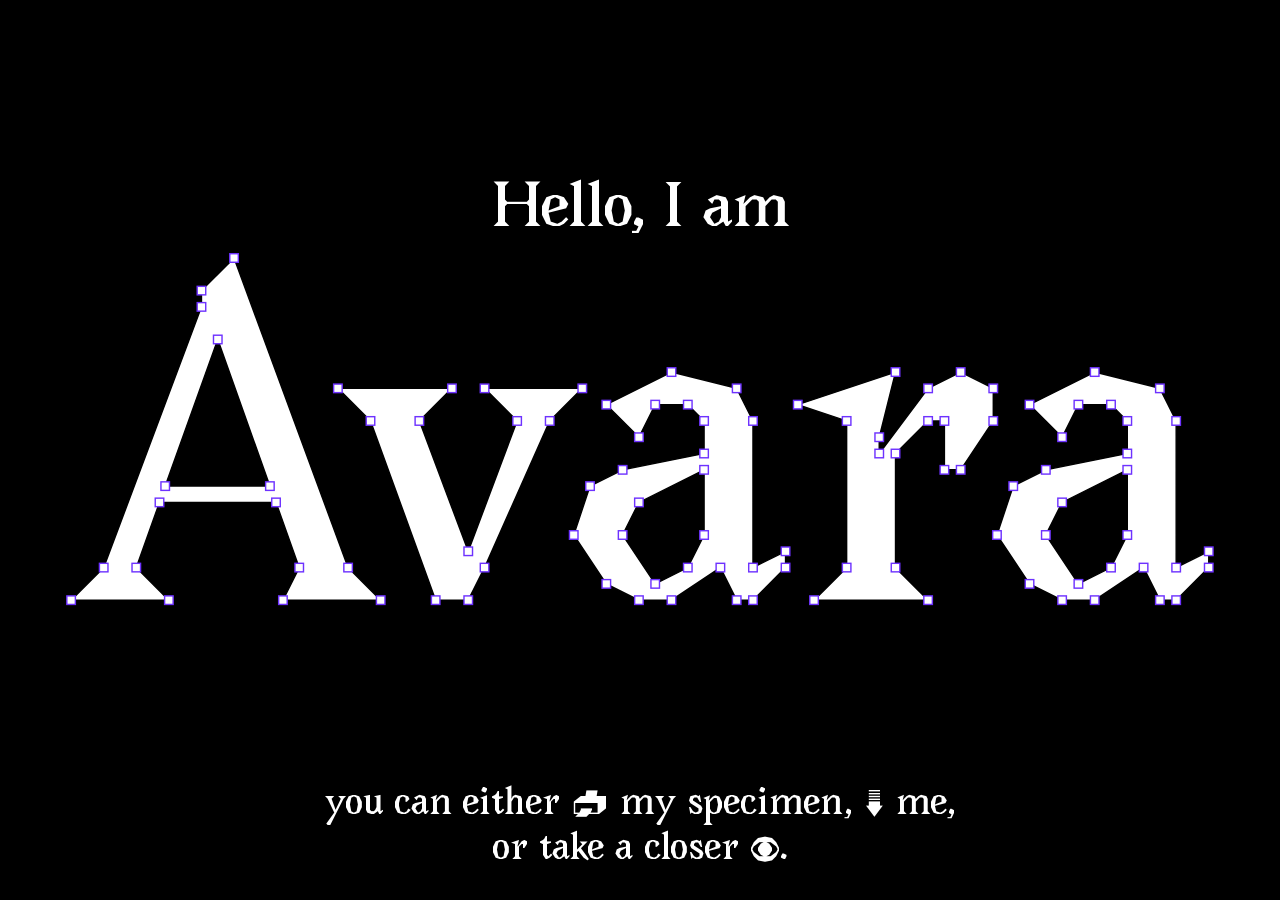
<file: fonts/Avara-master/webspecimen/index.html>
<!DOCTYPE html>
<html>
<!--
Développé par   Raphaël Bastide
                Lucas Le Bihan
avec l'aide de  Hugo Piquemal
-->
  <head>
    <meta charset=utf-8 />
    <title>Avara</title>
    <meta name="description" content="Open source curveless font" />
    <link rel="icon" type="image/png" href="img/favicon.png">
    <meta property="og:type" content="website" />
    <meta property="og:image" itemprop="image primaryImageOfPage" content="img/icon.png" />
    <link rel="stylesheet" type="text/css" href="css/reset.css" />
    <link rel="stylesheet" type="text/css" href="css/main.css" />
  </head>
  <body>
    <div id="head" class="screen">Hello, I am</div>
    <div id="specimenright" class="print">
      abcdefghijklm<br>nopqrstuvwxyz<br>ABCDEFGHIJKLMNOPQRSTUVWXYZ<br>1234567890<br>
    </div>
       <div id="specimenleft" class="print">
      ÉéÈèÏïÀàÇçÂâùÙÔôÑñ@?!§(•){÷}[/] …*$€£Ƀ&&cent;®©¶&frac12;&frac14;&frac34;&times;-_—–&#xFB00;&#xFB01;&#xFB02;&#xFB03;&#xFB04;fbfhfkqjœæ&dagger;&Dagger;<br>&#128424;&#128065;&#8595; <br>
    </div>
      <div id="credits" class="print">
        Avara Open Source Typeface
    </div>
    <div id="web" class="print">
        &#128065;, &#128424; & &#8595; on raphaelbastide.com/avara
    </div>
    <div id="comandes" class="screen">
    you can either
    <a class="print-button" onClick="window.print()">&#128424;</a> my <span class="editable" contenteditable spellcheck="false">specimen</span>, <a class="print-button" href="https://github.com/raphaelbastide/Avara/archive/master.zip">&#8595;</a> me, or take a closer <a class="print-button" href="https://github.com/raphaelbastide/Avara">&#128065;</a>.
    </div>
    <div id="svg-container">
<svg
    xmlns="http://www.w3.org/2000/svg"
    version="1.1"
    viewBox="-50 -40 900 350"
    id="avara">

    <defs>
        <rect id="point-handle"
            x="-3" y="-3" width="6" height="6"
            stroke-width="1"
            fill="#ffffff"
            fill-opacity="1"
            stroke="rgb(110, 50, 255)"/>
    </defs>

    <style>
        path {
          fill: white;
          stroke: black;
          stroke-width: 1 px;
          fill-rule: nonzero;
        }
    </style>

    <path d="M 68.739,240.591 0,240.591 22.914,217.676 91.654,34.37 91.654,22.914 114.567,0 194.764,217.676 217.676,240.591
      148.937,240.591 160.393,217.676 144.068,171.852 62.153,171.852 45.827,217.676 z M 103.11,57.284 66.162,160.395 139.771,160.395 z"/>
    <path d="M 279.241,240.591 256.327,240.591 210.502,114.568 187.587,91.654 267.783,91.654 244.871,114.568 279.241,206.22
      313.61,114.568 290.698,91.654 359.437,91.654 336.524,114.568 290.698,217.676 z"/>
    <path d="M 422.148,80.198 467.976,91.654 479.434,114.568 479.434,217.676 502.345,206.22 502.345,217.676 479.434,240.591
      467.976,240.591 456.519,217.676 422.148,240.591 399.235,240.591 376.322,229.134 353.408,194.764 364.865,160.395 387.78,148.938
      445.062,137.479 445.062,114.568 433.606,103.11 410.692,103.11 399.235,126.022 376.322,103.11 z M 445.062,148.938 399.235,171.852 387.78,194.764 410.692,229.134 433.606,217.676 445.062,194.764 z"/>
    <path d="M 579.665,80.198 568.207,126.022 568.207,137.479 602.577,91.654 625.491,80.198 648.403,91.654 648.403,114.568
      625.491,148.938 614.035,148.938 614.035,114.568 602.577,114.568 579.665,137.479 579.665,217.676 602.577,240.591
      522.381,240.591 545.293,217.676 545.293,114.568 510.924,103.11 z"/>
    <path d="M 719.71,80.198 765.537,91.654 776.994,114.568 776.994,217.676 799.906,206.22 799.906,217.676 776.994,240.591
      765.537,240.591 754.08,217.676 719.71,240.591 696.796,240.591 673.884,229.134 650.97,194.764 662.427,160.395 685.341,148.938
      742.623,137.479 742.623,114.568 731.168,103.11 708.254,103.11 696.796,126.022 673.884,103.11 z M 742.623,148.938 696.796,171.852 685.341,194.764 708.254,229.134 731.168,217.676 742.623,194.764 z"/>

      </svg>
    </div>
    <!-- Chrome support -->
    <script src="js/pathseg.js"></script>
    <script src="js/snap.svg-min.js"></script>
    <script src="js/main.js"></script>
  </body>
</html>
</file>
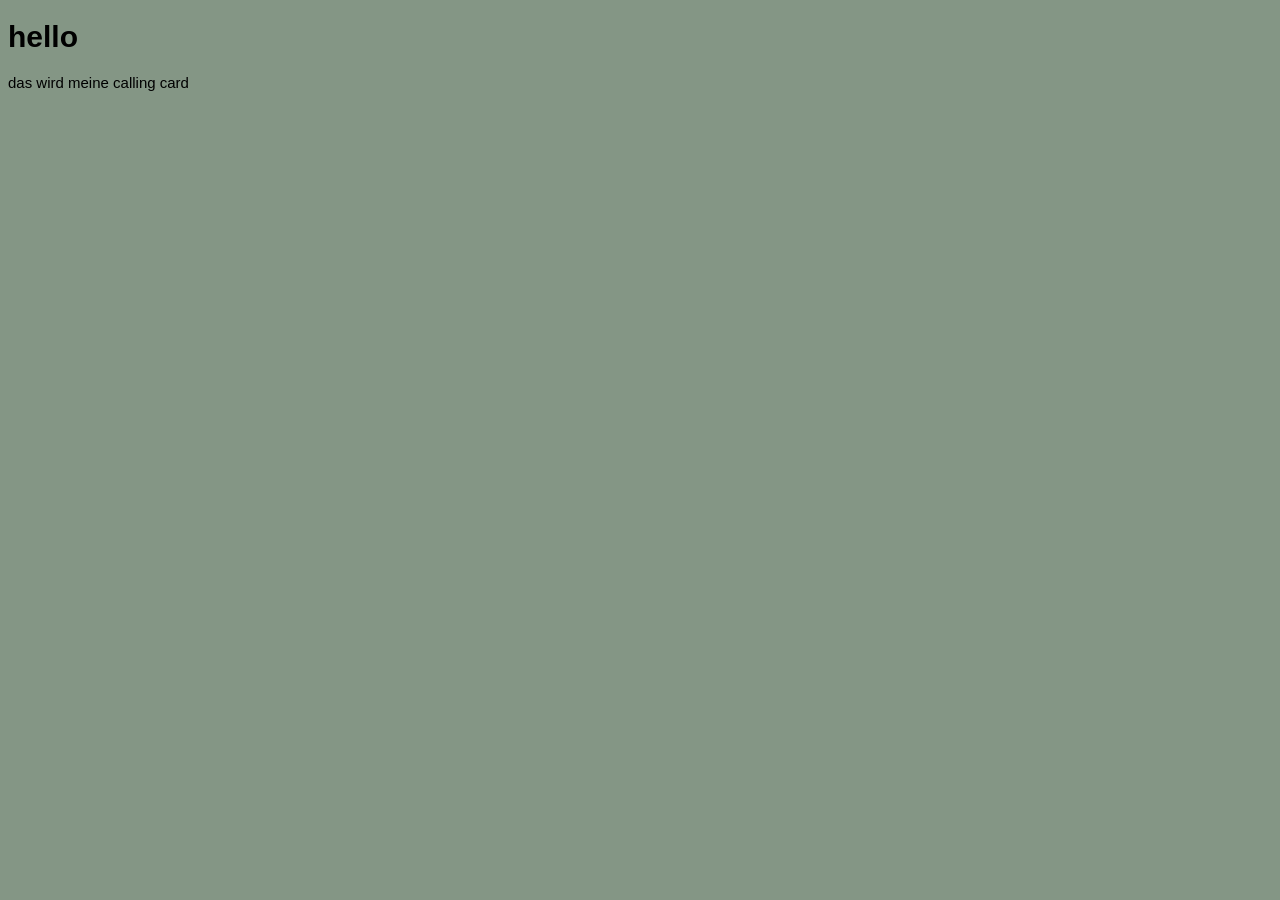
<file: index_v0,5.html>
<!DOCTYPE html>
<html lang="de">

  <head>
    <meta charset="UTF-8" />
    <meta name="viewport" content="width=device-width, initial-scale=1.0" />
    <meta name="author" content="MILENA WEBER" />
    <meta name="description" content="Meine Persönliche Website, mit meinen Projekten."/>
    <link rel="stylesheet" href="style.css" />
    <title>TITEL FÜR BROWSERLEISTE EINGEBEN</title>
  </head>
  
  <body>
    <!-- all your content will go here -->
     <h1>hello</h1>
     <p>das wird meine calling card</p>
  </body>
  
</html>
</file>
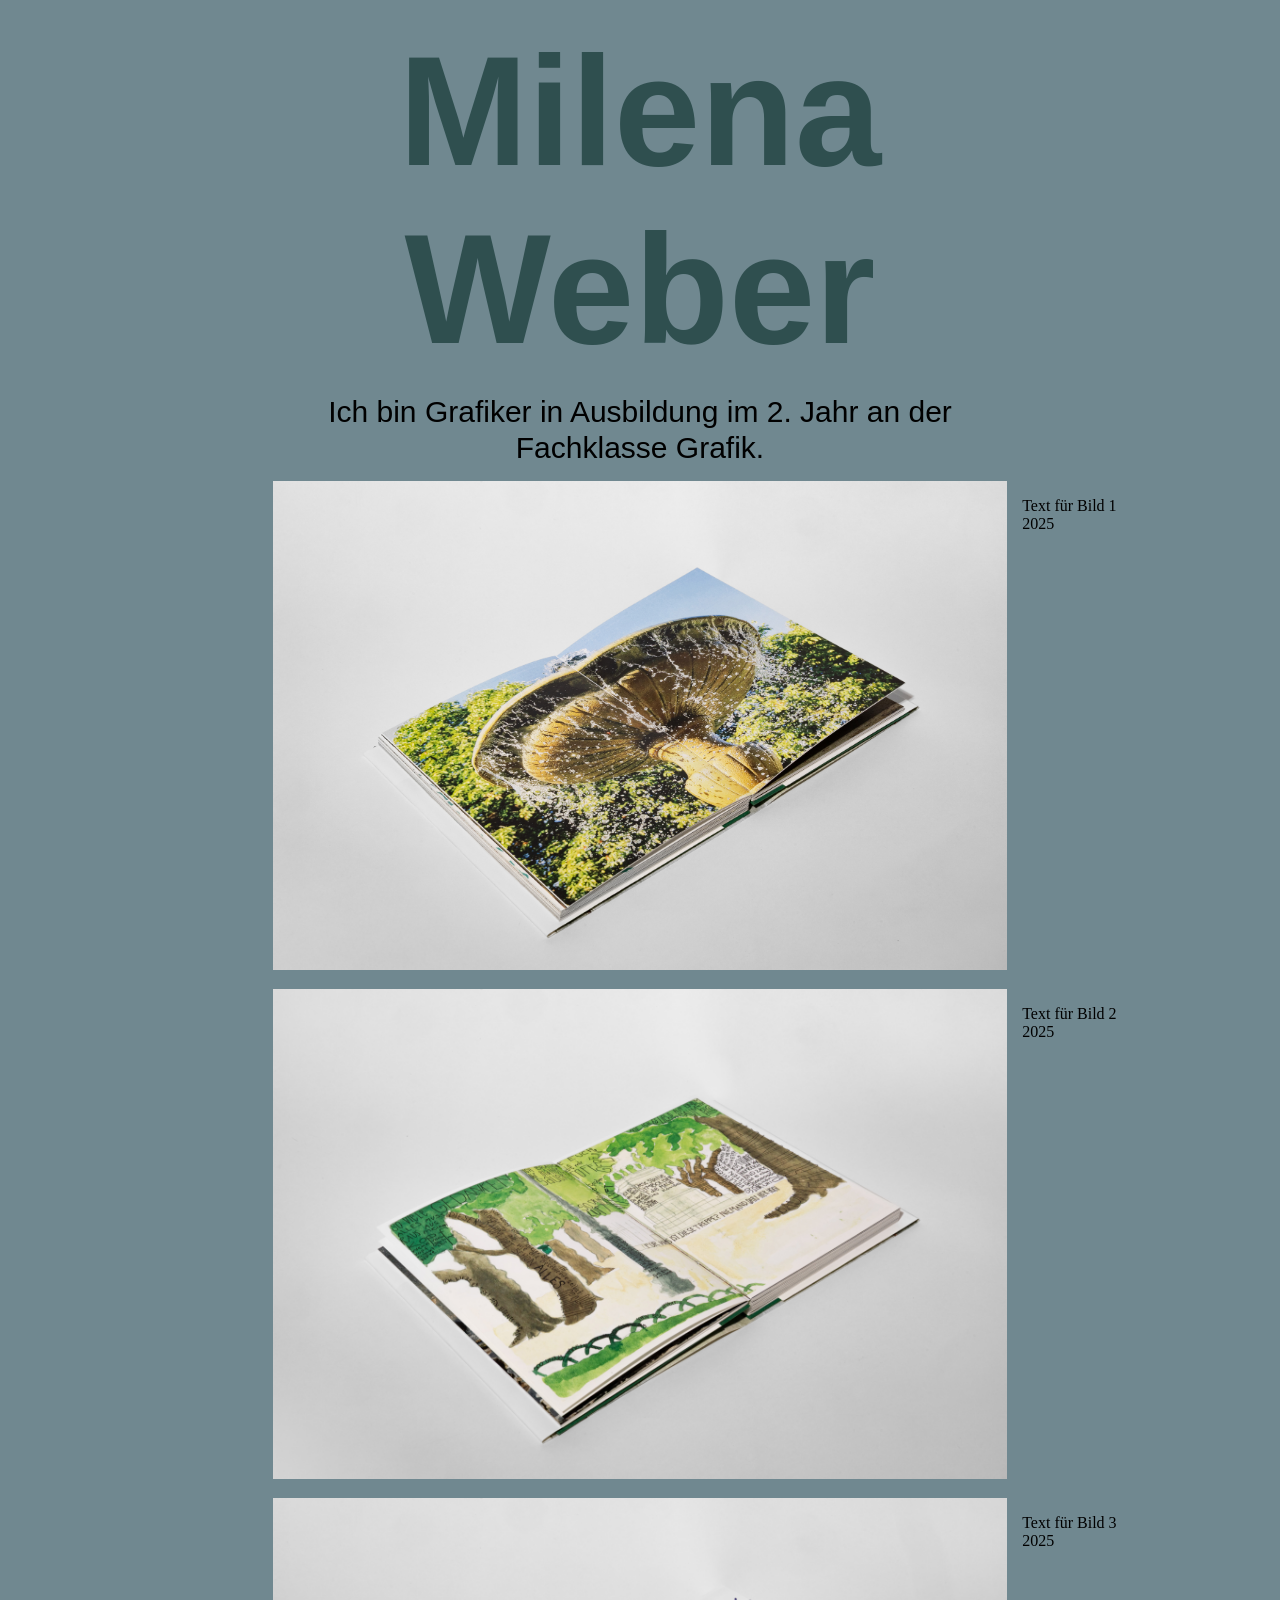
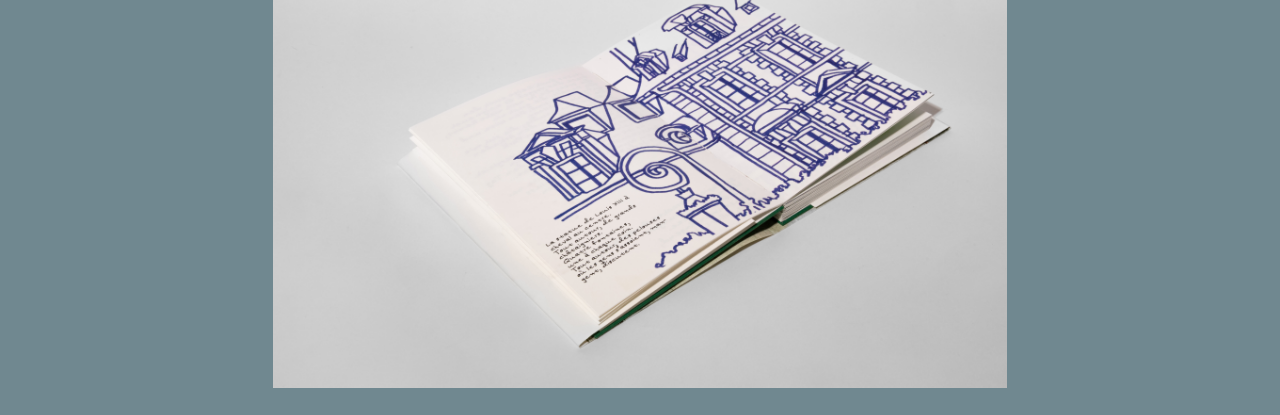
<file: index_v1.html>
<!DOCTYPE html>
<html lang="de">

  <head>
    <meta charset="UTF-8" />
    <meta name="viewport" content="width=device-width, initial-scale=1.0" />
    <meta name="author" content="MILENA WEBER" />
    <meta name="description" content="Meine Persönliche Website, mit meinen Projekten."/>
    <link rel="stylesheet" href="style_v1.css" />
    <title>TITEL FÜR BROWSERLEISTE EINGEBEN</title>
  </head>
  
  <body>
    <!-- all your content will go here -->
     <div class="grid-container">
      <div class="name">
        <h1>Milena Weber</h1>
      </div>
      <div class="bio">
        <p>
          Ich bin Grafiker in Ausbildung im 2. Jahr an der Fachklasse Grafik.
        </p>
      </div>
      <div class="image-1">
        <img src="data/W3Objektaufnahmen-Projekte-42.jpg"/>
      </div>
      <div class="image-2">
        <img src="data/W3Objektaufnahmen Projekte-41.jpg">
      </div>
      <div class="image-3">
        <img src="data/W3Objektaufnahmen Projekte-40.jpg">
      </div>
      <div class="text-1">
        <p>Text für Bild 1<br />
          2025
        </p>
      </div>
      <div class="text-2">
        <p>Text für Bild 2<br />
          2025
        </p>
      </div>
      <div class="text-3">
        <p>Text für Bild 3<br />
          2025
        </p>
      </div>
     </div>
</body> 
</html>
</file>
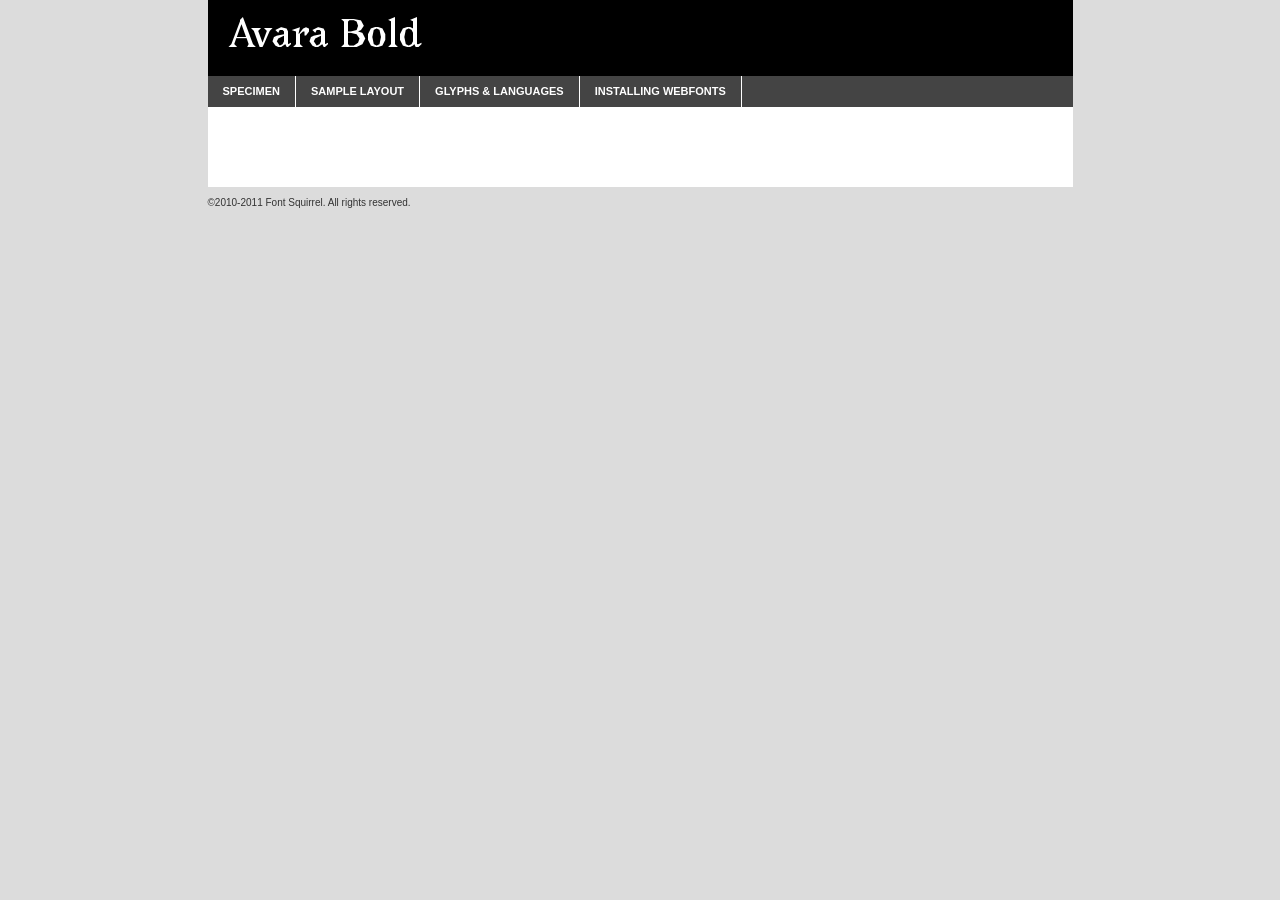
<file: fonts/Avara-master/webspecimen/css/font/avara-demo.html>
<!DOCTYPE html PUBLIC "-//W3C//DTD XHTML 1.0 Transitional//EN"
	"http://www.w3.org/TR/xhtml1/DTD/xhtml1-transitional.dtd">

<html xmlns="http://www.w3.org/1999/xhtml" xml:lang="en" lang="en">
<head>
	<meta http-equiv="Content-Type" content="text/html; charset=utf-8" />
	<script src="http://ajax.googleapis.com/ajax/libs/jquery/1.7.2/jquery.min.js" type="text/javascript" charset="utf-8"></script>
	<script src="specimen_files/easytabs.js" type="text/javascript" charset="utf-8"></script>
	<link rel="stylesheet" href="specimen_files/specimen_stylesheet.css" type="text/css" charset="utf-8" />
	<link rel="stylesheet" href="stylesheet.css" type="text/css" charset="utf-8" />

	<style type="text/css">
					body{
				font-family: 'avarabold';
							}
		</style>

	<title>Avara Bold Specimen</title>
	
	
	<script type="text/javascript" charset="utf-8">
		$(document).ready(function() {
			$('#container').easyTabs({defaultContent:1});
		});
	</script>
</head>

<body>
<div id="container">
	<div id="header">
		Avara Bold	</div>
	<ul class="tabs">
		<li><a href="#specimen">Specimen</a></li>
		<li><a href="#layout">Sample Layout</a></li>
				<li><a href="#glyphs">Glyphs &amp; Languages</a></li>
		<li><a href="#installing">Installing Webfonts</a></li>
		
	</ul>
	
	<div id="main_content">

		
			<div id="specimen">
		
				<div class="section">
					<div class="grid12 firstcol">
						<div class="huge">AaBb</div>
					</div>
				</div>
		
				<div class="section">
					<div class="glyph_range">A&#x200B;B&#x200b;C&#x200b;D&#x200b;E&#x200b;F&#x200b;G&#x200b;H&#x200b;I&#x200b;J&#x200b;K&#x200b;L&#x200b;M&#x200b;N&#x200b;O&#x200b;P&#x200b;Q&#x200b;R&#x200b;S&#x200b;T&#x200b;U&#x200b;V&#x200b;W&#x200b;X&#x200b;Y&#x200b;Z&#x200b;a&#x200b;b&#x200b;c&#x200b;d&#x200b;e&#x200b;f&#x200b;g&#x200b;h&#x200b;i&#x200b;j&#x200b;k&#x200b;l&#x200b;m&#x200b;n&#x200b;o&#x200b;p&#x200b;q&#x200b;r&#x200b;s&#x200b;t&#x200b;u&#x200b;v&#x200b;w&#x200b;x&#x200b;y&#x200b;z&#x200b;1&#x200b;2&#x200b;3&#x200b;4&#x200b;5&#x200b;6&#x200b;7&#x200b;8&#x200b;9&#x200b;0&#x200b;&amp;&#x200b;.&#x200b;,&#x200b;?&#x200b;!&#x200b;&#64;&#x200b;(&#x200b;)&#x200b;#&#x200b;$&#x200b;%&#x200b;*&#x200b;+&#x200b;-&#x200b;=&#x200b;:&#x200b;;</div>
				</div>
				<div class="section">
					<div class="grid12 firstcol">
						<table class="sample_table">
							<tr><td>10</td><td class="size10">abcdefghijklmnopqrstuvwxyzABCDEFGHIJKLMNOPQRSTUVWXYZ0123456789abcdefghijklmnopqrstuvwxyzABCDEFGHIJKLMNOPQRSTUVWXYZ0123456789abcdefghijklmnopqrstuvwxyzABCDEFGHIJKLMNOPQRSTUVWXYZ</td></tr>
							<tr><td>11</td><td class="size11">abcdefghijklmnopqrstuvwxyzABCDEFGHIJKLMNOPQRSTUVWXYZ0123456789abcdefghijklmnopqrstuvwxyzABCDEFGHIJKLMNOPQRSTUVWXYZ0123456789abcdefghijklmnopqrstuvwxyzABCDEFGHIJKLMNOPQRSTUVWXYZ</td></tr>
							<tr><td>12</td><td class="size12">abcdefghijklmnopqrstuvwxyzABCDEFGHIJKLMNOPQRSTUVWXYZ0123456789abcdefghijklmnopqrstuvwxyzABCDEFGHIJKLMNOPQRSTUVWXYZ0123456789abcdefghijklmnopqrstuvwxyzABCDEFGHIJKLMNOPQRSTUVWXYZ</td></tr>
							<tr><td>13</td><td class="size13">abcdefghijklmnopqrstuvwxyzABCDEFGHIJKLMNOPQRSTUVWXYZ0123456789abcdefghijklmnopqrstuvwxyzABCDEFGHIJKLMNOPQRSTUVWXYZ0123456789abcdefghijklmnopqrstuvwxyzABCDEFGHIJKLMNOPQRSTUVWXYZ</td></tr>
							<tr><td>14</td><td class="size14">abcdefghijklmnopqrstuvwxyzABCDEFGHIJKLMNOPQRSTUVWXYZ0123456789abcdefghijklmnopqrstuvwxyzABCDEFGHIJKLMNOPQRSTUVWXYZ0123456789abcdefghijklmnopqrstuvwxyzABCDEFGHIJKLMNOPQRSTUVWXYZ</td></tr>
							<tr><td>16</td><td class="size16">abcdefghijklmnopqrstuvwxyzABCDEFGHIJKLMNOPQRSTUVWXYZ0123456789abcdefghijklmnopqrstuvwxyzABCDEFGHIJKLMNOPQRSTUVWXYZ</td></tr>
							<tr><td>18</td><td class="size18">abcdefghijklmnopqrstuvwxyzABCDEFGHIJKLMNOPQRSTUVWXYZ0123456789abcdefghijklmnopqrstuvwxyzABCDEFGHIJKLMNOPQRSTUVWXYZ</td></tr>
							<tr><td>20</td><td class="size20">abcdefghijklmnopqrstuvwxyzABCDEFGHIJKLMNOPQRSTUVWXYZ0123456789abcdefghijklmnopqrstuvwxyzABCDEFGHIJKLMNOPQRSTUVWXYZ</td></tr>
							<tr><td>24</td><td class="size24">abcdefghijklmnopqrstuvwxyzABCDEFGHIJKLMNOPQRSTUVWXYZ0123456789abcdefghijklmnopqrstuvwxyzABCDEFGHIJKLMNOPQRSTUVWXYZ</td></tr>
							<tr><td>30</td><td class="size30">abcdefghijklmnopqrstuvwxyzABCDEFGHIJKLMNOPQRSTUVWXYZ0123456789abcdefghijklmnopqrstuvwxyzABCDEFGHIJKLMNOPQRSTUVWXYZ</td></tr>
							<tr><td>36</td><td class="size36">abcdefghijklmnopqrstuvwxyzABCDEFGHIJKLMNOPQRSTUVWXYZ0123456789abcdefghijklmnopqrstuvwxyzABCDEFGHIJKLMNOPQRSTUVWXYZ</td></tr>
							<tr><td>48</td><td class="size48">abcdefghijklmnopqrstuvwxyzABCDEFGHIJKLMNOPQRSTUVWXYZ0123456789abcdefghijklmnopqrstuvwxyzABCDEFGHIJKLMNOPQRSTUVWXYZ</td></tr>
							<tr><td>60</td><td class="size60">abcdefghijklmnopqrstuvwxyzABCDEFGHIJKLMNOPQRSTUVWXYZ0123456789abcdefghijklmnopqrstuvwxyzABCDEFGHIJKLMNOPQRSTUVWXYZ</td></tr>
							<tr><td>72</td><td class="size72">abcdefghijklmnopqrstuvwxyzABCDEFGHIJKLMNOPQRSTUVWXYZ0123456789abcdefghijklmnopqrstuvwxyzABCDEFGHIJKLMNOPQRSTUVWXYZ</td></tr>
							<tr><td>90</td><td class="size90">abcdefghijklmnopqrstuvwxyzABCDEFGHIJKLMNOPQRSTUVWXYZ0123456789abcdefghijklmnopqrstuvwxyzABCDEFGHIJKLMNOPQRSTUVWXYZ</td></tr>
						</table>
				
					</div>
			
				</div>
		
		
		
								<div class="section" id="bodycomparison">


										<div id="xheight">
				<div class="fontbody">&#x25FC;&#x25FC;&#x25FC;&#x25FC;&#x25FC;&#x25FC;&#x25FC;&#x25FC;&#x25FC;&#x25FC;&#x25FC;&#x25FC;&#x25FC;&#x25FC;&#x25FC;&#x25FC;&#x25FC;&#x25FC;&#x25FC;&#x25FC;&#x25FC;&#x25FC;&#x25FC;&#x25FC;&#x25FC;&#x25FC;&#x25FC;&#x25FC;&#x25FC;&#x25FC;&#x25FC;&#x25FC;&#x25FC;&#x25FC;&#x25FC;&#x25FC;&#x25FC;&#x25FC;&#x25FC;&#x25FC;&#x25FC;&#x25FC;&#x25FC;&#x25FC;&#x25FC;&#x25FC;&#x25FC;&#x25FC;&#x25FC;&#x25FC;&#x25FC;&#x25FC;&#x25FC;&#x25FC;&#x25FC;&#x25FC;&#x25FC;&#x25FC;&#x25FC;&#x25FC;&#x25FC;&#x25FC;&#x25FC;&#x25FC;&#x25FC;&#x25FC;&#x25FC;&#x25FC;&#x25FC;&#x25FC;&#x25FC;&#x25FC;&#x25FC;&#x25FC;&#x25FC;&#x25FC;&#x25FC;&#x25FC;&#x25FC;&#x25FC;&#x25FC;&#x25FC;&#x25FC;&#x25FC;&#x25FC;&#x25FC;&#x25FC;&#x25FC;&#x25FC;&#x25FC;&#x25FC;&#x25FC;&#x25FC;&#x25FC;&#x25FC;&#x25FC;&#x25FC;&#x25FC;&#x25FC;body</div><div class="arialbody">body</div><div class="verdanabody">body</div><div class="georgiabody">body</div></div>
										<div class="fontbody" style="z-index:1">
											body<span>Avara Bold</span>
										</div>
										<div class="arialbody" style="z-index:1">
											body<span>Arial</span>
										</div>
										<div class="verdanabody" style="z-index:1">
											body<span>Verdana</span>
										</div>
										<div class="georgiabody" style="z-index:1">
											body<span>Georgia</span>
										</div>



								</div>
		
		
				<div class="section psample psample_row1" id="">
					
					<div class="grid2 firstcol">
						<p class="size10"><span>10.</span>Aenean lacinia bibendum nulla sed consectetur. Fusce dapibus, tellus ac cursus commodo, tortor mauris condimentum nibh, ut fermentum massa justo sit amet risus. Nullam id dolor id nibh ultricies vehicula ut id elit. Cum sociis natoque penatibus et magnis dis parturient montes, nascetur ridiculus mus. Nulla vitae elit libero, a pharetra augue.</p>
			
					</div>
					<div class="grid3">
						<p class="size11"><span>11.</span>Aenean lacinia bibendum nulla sed consectetur. Fusce dapibus, tellus ac cursus commodo, tortor mauris condimentum nibh, ut fermentum massa justo sit amet risus. Nullam id dolor id nibh ultricies vehicula ut id elit. Cum sociis natoque penatibus et magnis dis parturient montes, nascetur ridiculus mus. Nulla vitae elit libero, a pharetra augue.</p>
			
					</div>
					<div class="grid3">
						<p class="size12"><span>12.</span>Aenean lacinia bibendum nulla sed consectetur. Fusce dapibus, tellus ac cursus commodo, tortor mauris condimentum nibh, ut fermentum massa justo sit amet risus. Nullam id dolor id nibh ultricies vehicula ut id elit. Cum sociis natoque penatibus et magnis dis parturient montes, nascetur ridiculus mus. Nulla vitae elit libero, a pharetra augue.</p>
			
					</div>
					<div class="grid4">
						<p class="size13"><span>13.</span>Aenean lacinia bibendum nulla sed consectetur. Fusce dapibus, tellus ac cursus commodo, tortor mauris condimentum nibh, ut fermentum massa justo sit amet risus. Nullam id dolor id nibh ultricies vehicula ut id elit. Cum sociis natoque penatibus et magnis dis parturient montes, nascetur ridiculus mus. Nulla vitae elit libero, a pharetra augue.</p>
			
					</div>
					<div class="white_blend"></div>
					
				</div>
				<div class="section psample psample_row2" id="">
					<div class="grid3 firstcol">
						<p class="size14"><span>14.</span>Aenean lacinia bibendum nulla sed consectetur. Fusce dapibus, tellus ac cursus commodo, tortor mauris condimentum nibh, ut fermentum massa justo sit amet risus. Nullam id dolor id nibh ultricies vehicula ut id elit. Cum sociis natoque penatibus et magnis dis parturient montes, nascetur ridiculus mus. Nulla vitae elit libero, a pharetra augue.</p>
			
					</div>
					<div class="grid4">
						<p class="size16"><span>16.</span>Aenean lacinia bibendum nulla sed consectetur. Fusce dapibus, tellus ac cursus commodo, tortor mauris condimentum nibh, ut fermentum massa justo sit amet risus. Nullam id dolor id nibh ultricies vehicula ut id elit. Cum sociis natoque penatibus et magnis dis parturient montes, nascetur ridiculus mus. Nulla vitae elit libero, a pharetra augue.</p>
			
					</div>
					<div class="grid5">
						<p class="size18"><span>18.</span>Aenean lacinia bibendum nulla sed consectetur. Fusce dapibus, tellus ac cursus commodo, tortor mauris condimentum nibh, ut fermentum massa justo sit amet risus. Nullam id dolor id nibh ultricies vehicula ut id elit. Cum sociis natoque penatibus et magnis dis parturient montes, nascetur ridiculus mus. Nulla vitae elit libero, a pharetra augue.</p>
			
					</div>

					<div class="white_blend"></div>

				</div>
				
				<div class="section psample psample_row3" id="">
					<div class="grid5 firstcol">
						<p class="size20"><span>20.</span>Aenean lacinia bibendum nulla sed consectetur. Fusce dapibus, tellus ac cursus commodo, tortor mauris condimentum nibh, ut fermentum massa justo sit amet risus. Nullam id dolor id nibh ultricies vehicula ut id elit. Cum sociis natoque penatibus et magnis dis parturient montes, nascetur ridiculus mus. Nulla vitae elit libero, a pharetra augue.</p>
					</div>
					<div class="grid7">
						<p class="size24"><span>24.</span>Aenean lacinia bibendum nulla sed consectetur. Fusce dapibus, tellus ac cursus commodo, tortor mauris condimentum nibh, ut fermentum massa justo sit amet risus. Nullam id dolor id nibh ultricies vehicula ut id elit. Cum sociis natoque penatibus et magnis dis parturient montes, nascetur ridiculus mus. Nulla vitae elit libero, a pharetra augue.</p>
					</div>
					
					<div class="white_blend"></div>
					
				</div>
				
				<div class="section psample psample_row4" id="">
					<div class="grid12 firstcol">
						<p class="size30"><span>30.</span>Aenean lacinia bibendum nulla sed consectetur. Fusce dapibus, tellus ac cursus commodo, tortor mauris condimentum nibh, ut fermentum massa justo sit amet risus. Nullam id dolor id nibh ultricies vehicula ut id elit. Cum sociis natoque penatibus et magnis dis parturient montes, nascetur ridiculus mus. Nulla vitae elit libero, a pharetra augue.</p>
					</div>
					<div class="white_blend"></div>
					
				</div>
				
				
				
				<div class="section psample psample_row1 fullreverse">
					<div class="grid2 firstcol">
						<p class="size10"><span>10.</span>Aenean lacinia bibendum nulla sed consectetur. Fusce dapibus, tellus ac cursus commodo, tortor mauris condimentum nibh, ut fermentum massa justo sit amet risus. Nullam id dolor id nibh ultricies vehicula ut id elit. Cum sociis natoque penatibus et magnis dis parturient montes, nascetur ridiculus mus. Nulla vitae elit libero, a pharetra augue.</p>
			
					</div>
					<div class="grid3">
						<p class="size11"><span>11.</span>Aenean lacinia bibendum nulla sed consectetur. Fusce dapibus, tellus ac cursus commodo, tortor mauris condimentum nibh, ut fermentum massa justo sit amet risus. Nullam id dolor id nibh ultricies vehicula ut id elit. Cum sociis natoque penatibus et magnis dis parturient montes, nascetur ridiculus mus. Nulla vitae elit libero, a pharetra augue.</p>
			
					</div>
					<div class="grid3">
						<p class="size12"><span>12.</span>Aenean lacinia bibendum nulla sed consectetur. Fusce dapibus, tellus ac cursus commodo, tortor mauris condimentum nibh, ut fermentum massa justo sit amet risus. Nullam id dolor id nibh ultricies vehicula ut id elit. Cum sociis natoque penatibus et magnis dis parturient montes, nascetur ridiculus mus. Nulla vitae elit libero, a pharetra augue.</p>
			
					</div>
					<div class="grid4">
						<p class="size13"><span>13.</span>Aenean lacinia bibendum nulla sed consectetur. Fusce dapibus, tellus ac cursus commodo, tortor mauris condimentum nibh, ut fermentum massa justo sit amet risus. Nullam id dolor id nibh ultricies vehicula ut id elit. Cum sociis natoque penatibus et magnis dis parturient montes, nascetur ridiculus mus. Nulla vitae elit libero, a pharetra augue.</p>
			
					</div>
					<div class="black_blend"></div>
					
				</div>
				
				<div class="section psample psample_row2 fullreverse">
					<div class="grid3 firstcol">
						<p class="size14"><span>14.</span>Aenean lacinia bibendum nulla sed consectetur. Fusce dapibus, tellus ac cursus commodo, tortor mauris condimentum nibh, ut fermentum massa justo sit amet risus. Nullam id dolor id nibh ultricies vehicula ut id elit. Cum sociis natoque penatibus et magnis dis parturient montes, nascetur ridiculus mus. Nulla vitae elit libero, a pharetra augue.</p>
			
					</div>
					<div class="grid4">
						<p class="size16"><span>16.</span>Aenean lacinia bibendum nulla sed consectetur. Fusce dapibus, tellus ac cursus commodo, tortor mauris condimentum nibh, ut fermentum massa justo sit amet risus. Nullam id dolor id nibh ultricies vehicula ut id elit. Cum sociis natoque penatibus et magnis dis parturient montes, nascetur ridiculus mus. Nulla vitae elit libero, a pharetra augue.</p>
			
					</div>
					<div class="grid5">
						<p class="size18"><span>18.</span>Aenean lacinia bibendum nulla sed consectetur. Fusce dapibus, tellus ac cursus commodo, tortor mauris condimentum nibh, ut fermentum massa justo sit amet risus. Nullam id dolor id nibh ultricies vehicula ut id elit. Cum sociis natoque penatibus et magnis dis parturient montes, nascetur ridiculus mus. Nulla vitae elit libero, a pharetra augue.</p>
			
					</div>
					<div class="black_blend"></div>

				</div>
				
				<div class="section psample fullreverse psample_row3" id="">
					<div class="grid5 firstcol">
						<p class="size20"><span>20.</span>Aenean lacinia bibendum nulla sed consectetur. Fusce dapibus, tellus ac cursus commodo, tortor mauris condimentum nibh, ut fermentum massa justo sit amet risus. Nullam id dolor id nibh ultricies vehicula ut id elit. Cum sociis natoque penatibus et magnis dis parturient montes, nascetur ridiculus mus. Nulla vitae elit libero, a pharetra augue.</p>
					</div>
					<div class="grid7">
						<p class="size24"><span>24.</span>Aenean lacinia bibendum nulla sed consectetur. Fusce dapibus, tellus ac cursus commodo, tortor mauris condimentum nibh, ut fermentum massa justo sit amet risus. Nullam id dolor id nibh ultricies vehicula ut id elit. Cum sociis natoque penatibus et magnis dis parturient montes, nascetur ridiculus mus. Nulla vitae elit libero, a pharetra augue.</p>
					</div>
					
					<div class="black_blend"></div>
					
				</div>
				
				<div class="section psample fullreverse psample_row4" id="" style="border-bottom: 20px #000 solid;">
					<div class="grid12 firstcol">
						<p class="size30"><span>30.</span>Aenean lacinia bibendum nulla sed consectetur. Fusce dapibus, tellus ac cursus commodo, tortor mauris condimentum nibh, ut fermentum massa justo sit amet risus. Nullam id dolor id nibh ultricies vehicula ut id elit. Cum sociis natoque penatibus et magnis dis parturient montes, nascetur ridiculus mus. Nulla vitae elit libero, a pharetra augue.</p>
					</div>
					<div class="black_blend"></div>
					
				</div>
				
				
				
				
			</div>
			
			<div id="layout">
				
				<div class="section">
					
					<div class="grid12 firstcol">
						<h1>Lorem Ipsum Dolor</h1>
						<h2>Etiam porta sem malesuada magna mollis euismod</h2>
						
						<p class="byline">By <a href="#link">Aenean Lacinia</a></p>
					</div>
				</div>
				<div class="section">
					<div class="grid8 firstcol">
						<p class="large">Donec sed odio dui. Morbi leo risus, porta ac consectetur ac, vestibulum at eros. Fusce dapibus, tellus ac cursus commodo, tortor mauris condimentum nibh, ut fermentum massa justo sit amet risus. </p>

						
						<h3>Pellentesque ornare sem</h3>

						<p>Maecenas sed diam eget risus varius blandit sit amet non magna. Maecenas faucibus mollis interdum. Donec ullamcorper nulla non metus auctor fringilla. Nullam id dolor id nibh ultricies vehicula ut id elit. Nullam id dolor id nibh ultricies vehicula ut id elit. </p>

						<p>Aenean eu leo quam. Pellentesque ornare sem lacinia quam venenatis vestibulum. Lorem ipsum dolor sit amet, consectetur adipiscing elit. Cum sociis natoque penatibus et magnis dis parturient montes, nascetur ridiculus mus. </p>

						<p>Nulla vitae elit libero, a pharetra augue. Praesent commodo cursus magna, vel scelerisque nisl consectetur et. Aenean lacinia bibendum nulla sed consectetur. </p>

						<p>Nullam quis risus eget urna mollis ornare vel eu leo. Nullam quis risus eget urna mollis ornare vel eu leo. Maecenas sed diam eget risus varius blandit sit amet non magna. Donec ullamcorper nulla non metus auctor fringilla. </p>

						<h3>Cras mattis consectetur</h3>

						<p>Aenean eu leo quam. Pellentesque ornare sem lacinia quam venenatis vestibulum. Aenean lacinia bibendum nulla sed consectetur. Integer posuere erat a ante venenatis dapibus posuere velit aliquet. Cras mattis consectetur purus sit amet fermentum. </p>

						<p>Nullam id dolor id nibh ultricies vehicula ut id elit. Nullam quis risus eget urna mollis ornare vel eu leo. Cras mattis consectetur purus sit amet fermentum.</p>
					</div>
					
					<div class="grid4 sidebar">
						
						<div class="box reverse">
							<p class="last">Nullam quis risus eget urna mollis ornare vel eu leo. Donec ullamcorper nulla non metus auctor fringilla. Cras mattis consectetur purus sit amet fermentum. Sed posuere consectetur est at lobortis. Lorem ipsum dolor sit amet, consectetur adipiscing elit. </p>
						</div>
						
						<p class="caption">Maecenas sed diam eget risus varius.</p>

						<p>Vestibulum id ligula porta felis euismod semper. Integer posuere erat a ante venenatis dapibus posuere velit aliquet. Vestibulum id ligula porta felis euismod semper. Sed posuere consectetur est at lobortis. Maecenas sed diam eget risus varius blandit sit amet non magna. Fusce dapibus, tellus ac cursus commodo, tortor mauris condimentum nibh, ut fermentum massa justo sit amet risus. </p>

					

						<p>Duis mollis, est non commodo luctus, nisi erat porttitor ligula, eget lacinia odio sem nec elit. Aenean lacinia bibendum nulla sed consectetur. Vivamus sagittis lacus vel augue laoreet rutrum faucibus dolor auctor. Aenean lacinia bibendum nulla sed consectetur. Nullam quis risus eget urna mollis ornare vel eu leo. </p>

						<p>Praesent commodo cursus magna, vel scelerisque nisl consectetur et. Donec ullamcorper nulla non metus auctor fringilla. Maecenas faucibus mollis interdum. Fusce dapibus, tellus ac cursus commodo, tortor mauris condimentum nibh, ut fermentum massa justo sit amet risus. </p>

					</div>
				</div>
				
			</div>


			



		<div id="glyphs">
			<div class="section">
				<div class="grid12 firstcol">
			
				<h1>Language Support</h1>
				<p>The subset of Avara Bold in this kit supports the following languages:<br />
			
					Albanian, Basque, Breton, Chamorro, Danish, Dutch, English, Estonian, Finnish, French, Frisian, Galician, Italian, Malagasy, Norwegian, Portuguese, Spanish, Swedish				</p>
				<h1>Glyph Chart</h1>
				<p>The subset of Avara Bold in this kit includes all the glyphs listed below. Unicode entities are included above each glyph to help you insert individual characters into your layout.</p>
				<div id="glyph_chart">
			
																				 <div><p>&amp;#32;</p>&#32;</div>
																				 <div><p>&amp;#33;</p>&#33;</div>
																				 <div><p>&amp;#34;</p>&#34;</div>
																				 <div><p>&amp;#35;</p>&#35;</div>
																				 <div><p>&amp;#36;</p>&#36;</div>
																				 <div><p>&amp;#37;</p>&#37;</div>
																				 <div><p>&amp;#38;</p>&#38;</div>
																				 <div><p>&amp;#39;</p>&#39;</div>
																				 <div><p>&amp;#40;</p>&#40;</div>
																				 <div><p>&amp;#41;</p>&#41;</div>
																				 <div><p>&amp;#42;</p>&#42;</div>
																				 <div><p>&amp;#43;</p>&#43;</div>
																				 <div><p>&amp;#44;</p>&#44;</div>
																				 <div><p>&amp;#45;</p>&#45;</div>
																				 <div><p>&amp;#46;</p>&#46;</div>
																				 <div><p>&amp;#47;</p>&#47;</div>
																				 <div><p>&amp;#48;</p>&#48;</div>
																				 <div><p>&amp;#49;</p>&#49;</div>
																				 <div><p>&amp;#50;</p>&#50;</div>
																				 <div><p>&amp;#51;</p>&#51;</div>
																				 <div><p>&amp;#52;</p>&#52;</div>
																				 <div><p>&amp;#53;</p>&#53;</div>
																				 <div><p>&amp;#54;</p>&#54;</div>
																				 <div><p>&amp;#55;</p>&#55;</div>
																				 <div><p>&amp;#56;</p>&#56;</div>
																				 <div><p>&amp;#57;</p>&#57;</div>
																				 <div><p>&amp;#58;</p>&#58;</div>
																				 <div><p>&amp;#59;</p>&#59;</div>
																				 <div><p>&amp;#60;</p>&#60;</div>
																				 <div><p>&amp;#61;</p>&#61;</div>
																				 <div><p>&amp;#62;</p>&#62;</div>
																				 <div><p>&amp;#63;</p>&#63;</div>
																				 <div><p>&amp;#64;</p>&#64;</div>
																				 <div><p>&amp;#65;</p>&#65;</div>
																				 <div><p>&amp;#66;</p>&#66;</div>
																				 <div><p>&amp;#67;</p>&#67;</div>
																				 <div><p>&amp;#68;</p>&#68;</div>
																				 <div><p>&amp;#69;</p>&#69;</div>
																				 <div><p>&amp;#70;</p>&#70;</div>
																				 <div><p>&amp;#71;</p>&#71;</div>
																				 <div><p>&amp;#72;</p>&#72;</div>
																				 <div><p>&amp;#73;</p>&#73;</div>
																				 <div><p>&amp;#74;</p>&#74;</div>
																				 <div><p>&amp;#75;</p>&#75;</div>
																				 <div><p>&amp;#76;</p>&#76;</div>
																				 <div><p>&amp;#77;</p>&#77;</div>
																				 <div><p>&amp;#78;</p>&#78;</div>
																				 <div><p>&amp;#79;</p>&#79;</div>
																				 <div><p>&amp;#80;</p>&#80;</div>
																				 <div><p>&amp;#81;</p>&#81;</div>
																				 <div><p>&amp;#82;</p>&#82;</div>
																				 <div><p>&amp;#83;</p>&#83;</div>
																				 <div><p>&amp;#84;</p>&#84;</div>
																				 <div><p>&amp;#85;</p>&#85;</div>
																				 <div><p>&amp;#86;</p>&#86;</div>
																				 <div><p>&amp;#87;</p>&#87;</div>
																				 <div><p>&amp;#88;</p>&#88;</div>
																				 <div><p>&amp;#89;</p>&#89;</div>
																				 <div><p>&amp;#90;</p>&#90;</div>
																				 <div><p>&amp;#91;</p>&#91;</div>
																				 <div><p>&amp;#92;</p>&#92;</div>
																				 <div><p>&amp;#93;</p>&#93;</div>
																				 <div><p>&amp;#94;</p>&#94;</div>
																				 <div><p>&amp;#95;</p>&#95;</div>
																				 <div><p>&amp;#96;</p>&#96;</div>
																				 <div><p>&amp;#97;</p>&#97;</div>
																				 <div><p>&amp;#98;</p>&#98;</div>
																				 <div><p>&amp;#99;</p>&#99;</div>
																				 <div><p>&amp;#100;</p>&#100;</div>
																				 <div><p>&amp;#101;</p>&#101;</div>
																				 <div><p>&amp;#102;</p>&#102;</div>
																				 <div><p>&amp;#103;</p>&#103;</div>
																				 <div><p>&amp;#104;</p>&#104;</div>
																				 <div><p>&amp;#105;</p>&#105;</div>
																				 <div><p>&amp;#106;</p>&#106;</div>
																				 <div><p>&amp;#107;</p>&#107;</div>
																				 <div><p>&amp;#108;</p>&#108;</div>
																				 <div><p>&amp;#109;</p>&#109;</div>
																				 <div><p>&amp;#110;</p>&#110;</div>
																				 <div><p>&amp;#111;</p>&#111;</div>
																				 <div><p>&amp;#112;</p>&#112;</div>
																				 <div><p>&amp;#113;</p>&#113;</div>
																				 <div><p>&amp;#114;</p>&#114;</div>
																				 <div><p>&amp;#115;</p>&#115;</div>
																				 <div><p>&amp;#116;</p>&#116;</div>
																				 <div><p>&amp;#117;</p>&#117;</div>
																				 <div><p>&amp;#118;</p>&#118;</div>
																				 <div><p>&amp;#119;</p>&#119;</div>
																				 <div><p>&amp;#120;</p>&#120;</div>
																				 <div><p>&amp;#121;</p>&#121;</div>
																				 <div><p>&amp;#122;</p>&#122;</div>
																				 <div><p>&amp;#123;</p>&#123;</div>
																				 <div><p>&amp;#124;</p>&#124;</div>
																				 <div><p>&amp;#125;</p>&#125;</div>
																				 <div><p>&amp;#126;</p>&#126;</div>
																				 <div><p>&amp;#161;</p>&#161;</div>
																				 <div><p>&amp;#162;</p>&#162;</div>
																				 <div><p>&amp;#163;</p>&#163;</div>
																				 <div><p>&amp;#165;</p>&#165;</div>
																				 <div><p>&amp;#166;</p>&#166;</div>
																				 <div><p>&amp;#167;</p>&#167;</div>
																				 <div><p>&amp;#168;</p>&#168;</div>
																				 <div><p>&amp;#169;</p>&#169;</div>
																				 <div><p>&amp;#171;</p>&#171;</div>
																				 <div><p>&amp;#174;</p>&#174;</div>
																				 <div><p>&amp;#176;</p>&#176;</div>
																				 <div><p>&amp;#177;</p>&#177;</div>
																				 <div><p>&amp;#180;</p>&#180;</div>
																				 <div><p>&amp;#182;</p>&#182;</div>
																				 <div><p>&amp;#184;</p>&#184;</div>
																				 <div><p>&amp;#187;</p>&#187;</div>
																				 <div><p>&amp;#188;</p>&#188;</div>
																				 <div><p>&amp;#189;</p>&#189;</div>
																				 <div><p>&amp;#190;</p>&#190;</div>
																				 <div><p>&amp;#191;</p>&#191;</div>
																				 <div><p>&amp;#192;</p>&#192;</div>
																				 <div><p>&amp;#193;</p>&#193;</div>
																				 <div><p>&amp;#194;</p>&#194;</div>
																				 <div><p>&amp;#195;</p>&#195;</div>
																				 <div><p>&amp;#196;</p>&#196;</div>
																				 <div><p>&amp;#197;</p>&#197;</div>
																				 <div><p>&amp;#198;</p>&#198;</div>
																				 <div><p>&amp;#199;</p>&#199;</div>
																				 <div><p>&amp;#200;</p>&#200;</div>
																				 <div><p>&amp;#201;</p>&#201;</div>
																				 <div><p>&amp;#202;</p>&#202;</div>
																				 <div><p>&amp;#203;</p>&#203;</div>
																				 <div><p>&amp;#204;</p>&#204;</div>
																				 <div><p>&amp;#205;</p>&#205;</div>
																				 <div><p>&amp;#206;</p>&#206;</div>
																				 <div><p>&amp;#207;</p>&#207;</div>
																				 <div><p>&amp;#209;</p>&#209;</div>
																				 <div><p>&amp;#210;</p>&#210;</div>
																				 <div><p>&amp;#211;</p>&#211;</div>
																				 <div><p>&amp;#212;</p>&#212;</div>
																				 <div><p>&amp;#213;</p>&#213;</div>
																				 <div><p>&amp;#214;</p>&#214;</div>
																				 <div><p>&amp;#215;</p>&#215;</div>
																				 <div><p>&amp;#216;</p>&#216;</div>
																				 <div><p>&amp;#217;</p>&#217;</div>
																				 <div><p>&amp;#218;</p>&#218;</div>
																				 <div><p>&amp;#219;</p>&#219;</div>
																				 <div><p>&amp;#220;</p>&#220;</div>
																				 <div><p>&amp;#221;</p>&#221;</div>
																				 <div><p>&amp;#224;</p>&#224;</div>
																				 <div><p>&amp;#225;</p>&#225;</div>
																				 <div><p>&amp;#226;</p>&#226;</div>
																				 <div><p>&amp;#227;</p>&#227;</div>
																				 <div><p>&amp;#228;</p>&#228;</div>
																				 <div><p>&amp;#229;</p>&#229;</div>
																				 <div><p>&amp;#230;</p>&#230;</div>
																				 <div><p>&amp;#231;</p>&#231;</div>
																				 <div><p>&amp;#232;</p>&#232;</div>
																				 <div><p>&amp;#233;</p>&#233;</div>
																				 <div><p>&amp;#234;</p>&#234;</div>
																				 <div><p>&amp;#235;</p>&#235;</div>
																				 <div><p>&amp;#236;</p>&#236;</div>
																				 <div><p>&amp;#237;</p>&#237;</div>
																				 <div><p>&amp;#238;</p>&#238;</div>
																				 <div><p>&amp;#239;</p>&#239;</div>
																				 <div><p>&amp;#241;</p>&#241;</div>
																				 <div><p>&amp;#242;</p>&#242;</div>
																				 <div><p>&amp;#243;</p>&#243;</div>
																				 <div><p>&amp;#244;</p>&#244;</div>
																				 <div><p>&amp;#245;</p>&#245;</div>
																				 <div><p>&amp;#246;</p>&#246;</div>
																				 <div><p>&amp;#247;</p>&#247;</div>
																				 <div><p>&amp;#248;</p>&#248;</div>
																				 <div><p>&amp;#249;</p>&#249;</div>
																				 <div><p>&amp;#250;</p>&#250;</div>
																				 <div><p>&amp;#251;</p>&#251;</div>
																				 <div><p>&amp;#252;</p>&#252;</div>
																				 <div><p>&amp;#253;</p>&#253;</div>
																				 <div><p>&amp;#255;</p>&#255;</div>
																				 <div><p>&amp;#305;</p>&#305;</div>
																				 <div><p>&amp;#338;</p>&#338;</div>
																				 <div><p>&amp;#339;</p>&#339;</div>
																				 <div><p>&amp;#352;</p>&#352;</div>
																				 <div><p>&amp;#353;</p>&#353;</div>
																				 <div><p>&amp;#376;</p>&#376;</div>
																				 <div><p>&amp;#381;</p>&#381;</div>
																				 <div><p>&amp;#382;</p>&#382;</div>
																				 <div><p>&amp;#579;</p>&#579;</div>
																				 <div><p>&amp;#710;</p>&#710;</div>
																				 <div><p>&amp;#711;</p>&#711;</div>
																				 <div><p>&amp;#728;</p>&#728;</div>
																				 <div><p>&amp;#729;</p>&#729;</div>
																				 <div><p>&amp;#730;</p>&#730;</div>
																				 <div><p>&amp;#732;</p>&#732;</div>
																				 <div><p>&amp;#8211;</p>&#8211;</div>
																				 <div><p>&amp;#8212;</p>&#8212;</div>
																				 <div><p>&amp;#8216;</p>&#8216;</div>
																				 <div><p>&amp;#8217;</p>&#8217;</div>
																				 <div><p>&amp;#8218;</p>&#8218;</div>
																				 <div><p>&amp;#8220;</p>&#8220;</div>
																				 <div><p>&amp;#8221;</p>&#8221;</div>
																				 <div><p>&amp;#8222;</p>&#8222;</div>
																				 <div><p>&amp;#8224;</p>&#8224;</div>
																				 <div><p>&amp;#8225;</p>&#8225;</div>
																				 <div><p>&amp;#8226;</p>&#8226;</div>
																				 <div><p>&amp;#8230;</p>&#8230;</div>
																				 <div><p>&amp;#8240;</p>&#8240;</div>
																				 <div><p>&amp;#8260;</p>&#8260;</div>
																				 <div><p>&amp;#8364;</p>&#8364;</div>
																				 <div><p>&amp;#8470;</p>&#8470;</div>
																				 <div><p>&amp;#8595;</p>&#8595;</div>
																				 <div><p>&amp;#8722;</p>&#8722;</div>
																				 <div><p>&amp;#8776;</p>&#8776;</div>
																				 <div><p>&amp;#8800;</p>&#8800;</div>
																				 <div><p>&amp;#8804;</p>&#8804;</div>
																				 <div><p>&amp;#8805;</p>&#8805;</div>
																				 <div><p>&amp;#9674;</p>&#9674;</div>
																				 <div><p>&amp;#9724;</p>&#9724;</div>
																				 <div><p>&amp;#64256;</p>&#64256;</div>
																				 <div><p>&amp;#64257;</p>&#64257;</div>
																				 <div><p>&amp;#64258;</p>&#64258;</div>
																				 <div><p>&amp;#64259;</p>&#64259;</div>
																				 <div><p>&amp;#64260;</p>&#64260;</div>
																				 <div><p>&amp;#128065;</p>&#128065;</div>
																				 <div><p>&amp;#128424;</p>&#128424;</div>
																																																																																																																						</div>	
				</div>
		
		
			</div>
		</div>
		
		
		<div id="specs">
			
		</div>
	
		<div id="installing">
			<div class="section">
				<div class="grid7 firstcol">
					<h1>Installing Webfonts</h1>
					
					<p>Webfonts are supported by all major browser platforms but not all in the same way. There are currently four different font formats that must be included in order to target all browsers. This includes TTF, WOFF, EOT and SVG.</p>
					
					<h2>1. Upload your webfonts</h2>
					<p>You must upload your webfont kit to your website. They should be in or near the same directory as your CSS files.</p>
					
					<h2>2. Include the webfont stylesheet</h2>
					<p>A special CSS @font-face declaration helps the various browsers select the appropriate font it needs without causing you a bunch of headaches. Learn more about this syntax by reading the <a href="http://www.fontspring.com/blog/further-hardening-of-the-bulletproof-syntax">Fontspring blog post</a> about it. The code for it is as follows:</p>


<code>
@font-face{ 
	font-family: 'MyWebFont';
	src: url('WebFont.eot');
	src: url('WebFont.eot?#iefix') format('embedded-opentype'),
	     url('WebFont.woff') format('woff'),
	     url('WebFont.ttf') format('truetype'),
	     url('WebFont.svg#webfont') format('svg');
}
</code>

	<p>We've already gone ahead and generated the code for you. All you have to do is link to the stylesheet in your HTML, like this:</p>
	<code>&lt;link rel=&quot;stylesheet&quot; href=&quot;stylesheet.css&quot; type=&quot;text/css&quot; charset=&quot;utf-8&quot; /&gt;</code>

					<h2>3. Modify your own stylesheet</h2>
					<p>To take advantage of your new fonts, you must tell your stylesheet to use them. Look at the original @font-face declaration above and find the property called "font-family." The name linked there will be what you use to reference the font. Prepend that webfont name to the font stack in the "font-family" property, inside the selector you want to change. For example:</p>
<code>p { font-family: 'WebFont', Arial, sans-serif; }</code>

<h2>4. Test</h2>
<p>Getting webfonts to work cross-browser <em>can</em> be tricky. Use the information in the sidebar to help you if you find that fonts aren't loading in a particular browser.</p>
				</div>
				
				<div class="grid5 sidebar">
					<div class="box">
						<h2>Troubleshooting<br />Font-Face Problems</h2>
						<p>Having trouble getting your webfonts to load in your new website? Here are some tips to sort out what might be the problem.</p>

						<h3>Fonts not showing in any browser</h3>

						<p>This sounds like you need to work on the plumbing. You either did not upload the fonts to the correct directory, or you did not link the fonts properly in the CSS. If you've confirmed that all this is correct and you still have a problem, take a look at your .htaccess file and see if requests are getting intercepted.</p>

						<h3>Fonts not loading in iPhone or iPad</h3>

						<p>The most common problem here is that you are serving the fonts from an IIS server. IIS refuses to serve files that have unknown MIME types. If that is the case, you must set the MIME type for SVG to "image/svg+xml" in the server settings. Follow these instructions from Microsoft if you need help.</p>

						<h3>Fonts not loading in Firefox</h3>

						<p>The primary reason for this failure? You are still using a version Firefox older than 3.5. So upgrade already! If that isn't it, then you are very likely serving fonts from a different domain. Firefox requires that all font assets be served from the same domain. Lastly it is possible that you need to add WOFF to your list of MIME types (if you are serving via IIS.)</p>

						<h3>Fonts not loading in IE</h3>

						<p>Are you looking at Internet Explorer on an actual Windows machine or are you cheating by using a service like Adobe BrowserLab? Many of these screenshot services do not render @font-face for IE. Best to test it on a real machine.</p>

						<h3>Fonts not loading in IE9</h3>

						<p>IE9, like Firefox, requires that fonts be served from the same domain as the website. Make sure that is the case.</p>
					</div>
				</div>
			</div>
			
		</div>
	
	</div>
	<div id="footer">
		<p>&copy;2010-2011 Font Squirrel. All rights reserved.</p>
	</div>
</div>
</body>
</html>
</file>
<file: fonts/Avara-master/webspecimen/css/main.css>
@font-face {
    font-family: 'avarabold';
    src: url('font/avara.eot');
    src: url('font/avara.eot?#iefix') format('embedded-opentype'),
         url('font/avara.woff2') format('woff2'),
         url('font/avara.woff') format('woff'),
         url('font/avara.ttf') format('truetype'),
         url('font/avara.svg#avarabold') format('svg');
    font-weight: normal;
    font-style: normal;
}
h1{
	font-size: 20pt;
	line-height: 40pt;
	display: inline-block;
}
html,body{
	font:20px/1.1em arial, sans-serif;
	width: 100%;
	height: 100%;
	background-color: black; }

::selection {background: rgb(110, 50, 255);}
::-moz-selection {background:rgb(110, 50, 255); }
span.editable:hover{background: rgb(110, 50, 255);}

.print{display: none;}
.print-button {
	width: auto;
	height: auto;
	font-family: 'avarabold';
	font-size: 35px;
	line-height: 45px;
	color:#ffffff;
	background-color: transparent;
	border:none;
	cursor:pointer; }
.print-button:hover{color:rgb(110, 50, 255);}
#comandes{
	width:100%;
	height: auto;
	position: absolute;
	font-size: 33px;
	line-height: 43px;
	color: #ffffff;
	font-family: 'avarabold';
	text-align: center;
	padding-left: 25%;
	padding-right: 25%;
	bottom:3%;
	z-index: 10;
	-webkit-box-sizing: border-box;
	-moz-box-sizing: border-box;
	box-sizing: border-box;
}
#head{
	width: 100%;
	height: auto;
	position:absolute;
	font-size: 55px;
	line-height: 65px;
	color: #ffffff;
	font-family: 'avarabold';
	text-align: center;
	padding-left: 15%;
	padding-right: 15%;
	top:20%;
	-webkit-box-sizing:border-box;
	-moz-box-sizing:border-box;
	box-sizing:border-box; }

svg {
     position: absolute;
     margin: auto;
     top:0;right:0;bottom:0;left:0;
     width: 100%;
     height: 100%;
}
path {
 fill: #FFF;
 stroke: #000;
 fill-rule: nonzero;
 mix-blend-mode: difference;
}

a{text-decoration:none; }

@media print {
@page {size:210mm 297mm;}
html,body{margin:0;padding:0;}

 #credits{
 	width: 8cm;
 	height: 10cm;
 	bottom:1cm;
 	right: 12cm;
	color: rgb(110, 50, 255);
	font-family: 'avarabold';
	font-size: 12pt;
	line-height: 25pt;
	position: absolute;
	display: block;
	-webkit-transform: rotate(-90deg);
 	-webkit-transform-origin: 50% 50%;
 	-moz-transform: rotate(-90deg);
 	-moz-transform-origin: 50% 50%;
}
#point-handle {
    stroke-width:0;
    fill:none;
    fill-opacity:0;
}
path {
 fill-opacity:0;
 stroke: #000;
  mix-blend-mode: normal;
}
#avara{
	margin-right: 0.5cm;
	-webkit-transform: rotate(-90deg);
 	-webkit-transform-origin: 50% 50%;
 	-moz-transform: rotate(-90deg);
 	-moz-transform-origin: 50% 50%;
}
#web{
 	width: 10cm;
 	height: 10cm;
 	bottom:20cm;
 	right: 11cm;
	color: rgb(110, 50, 255);
	font-family: 'avarabold';
	font-size: 12pt;
	line-height: 25pt;
	position: absolute;
	display: block;
	-webkit-transform: rotate(-90deg);
 	-webkit-transform-origin: 50% 50%;
 	-moz-transform: rotate(-90deg);
 	-moz-transform-origin: 50% 50%;
}
#specimenleft {
 	position: absolute;
	width: 8cm;
	height: 10cm;
	font-family: 'avarabold';
	color: rgb(110, 50, 255);
	text-align: center;
	font-size: 20pt;
	line-height: 30pt;
	right: -3cm;
	bottom:19cm;
	background-color: transparent;
	z-index: 1;
	word-break: break-all;
	-moz-font-feature-settings:"dlig=1";
	-moz-font-feature-settings:"dlig";
	-ms-font-feature-settings:"dlig";
	-o-font-feature-settings:"dlig";
	-webkit-font-feature-settings: "dlig";
	font-feature-settings:"dlig";
	-webkit-box-sizing: border-box;
    -moz-box-sizing: border-box;
    box-sizing: border-box;
    display: inline-block;
    -webkit-transform: rotate(-90deg);
 	-webkit-transform-origin: 50% 50%;
 	-moz-transform: rotate(-90deg);
 	-moz-transform-origin: 50% 50%;
}
#specimenright {
 	position: absolute;
	width: 8cm;
	height: 10cm;
	font-family: 'avarabold';
	font-size: 20pt;
	color: rgb(110, 50, 255);
	text-align: center;
	line-height: 30pt;
	background-color: transparent;
	z-index: 1;
	right: -3cm;
	bottom:1cm;
	word-break: break-all;
	-moz-font-feature-settings:"dlig=1";
	-moz-font-feature-settings:"dlig";
	-ms-font-feature-settings:"dlig";
	-o-font-feature-settings:"dlig";
	-webkit-font-feature-settings: "dlig";
	font-feature-settings:"dlig";
	-webkit-box-sizing: border-box;
    -moz-box-sizing: border-box;
    box-sizing: border-box;
    display: inline-block;
	-webkit-transform: rotate(-90deg);
 	-webkit-transform-origin: 50% 50%;
 	-moz-transform: rotate(-90deg);
 	-moz-transform-origin: 50% 50%;
}
.screen{display: none}
}
</file>
<file: style.css>
@font-face{
    font-family: "Avara-bold";
    src: url("fonts/Avara-Bold.woff2") format("woff2");
}


img{
    max-width: 100%;
    height: auto;
}

body{
    background-color: rgba(44, 75, 45, 0.58);
    /* background-image: image-hintergrund;
    background-position: center;
    background-size: cover; */
    font-family: "hagrid", sans-serif;
    font-weight: 400;
    font-style: normal;
    font-size: 15px;
}

a {
  color: rgb(54, 54, 54);       /* Farbe des Links */
  text-decoration: none;       /* Unterstreichung entfernen */
  font-size: 1.5rem;
  /* background-color: #007bff;
  color: white;
  padding: 10px 20px;
  text-decoration: none;
  border-radius: 5px;
  display: inline-block; */
}

a:hover {
  text-decoration: underline;
}

.grid-container{
    display: grid;
    grid-template-rows: auto;
    min-height: 100vh;
    grid-auto-rows: min-content;
    padding: 0px 0px 0px 0px;
    gap: 15px;
    grid-template-columns: 1fr 2fr 2fr 2fr 1fr;
    grid-template-areas: 
    "header header header header header"
    ". bio bio bio ."
    ". . . . ."
    ". . . . ."
    ". . . . ."
    ". titel-projekte . . ."
    ". . . . ."
    ". titel-paris titel-paris . ."
    ". image-4 image-5 image-3 ."
    ". image-2 image-1 text-paris ."
    ". . . . ."
    ". . . . ."
    ". . . . ."
    ". . . . ."
    ". . . . ."
    ". . . . ."
    ". . . . ."
    ". . . . ."
    ". . . . ."
    ". . . . ."
    ". titel-lt1 titel-lt1 . ."
    ". image-6 image-7 image-8 ."
    ". image-9 image-10 text-lampen ."
    ". . . . ."
    ". . . . ."
    ". . . . ."
    ". . . . ."
    ". . . . ."
    ". . . . ."
    ". . . . ."
    ". . . . ."
    ". . . . ."
    ". . . . ."
    ". titel-lt2 titel-lt2 . ."
    ". image-11 image-13 image-15 ."
    ". image-12 image-14 text-lt2 ."
    ". lt2-foto-titel lt2-foto-titel . ."
    ". image-foto-1 image-foto-2 image-foto-3 ."
    ". image-foto-4 image-foto-5 image-foto-6 ."
    ". titel-filmplakat titel-filmplakat . ."
    ". image-foto-7 . . ."
    ". . . . ."
    ". . . . ."
    ". . . . ."
    ". . . . ."
    ". . . . ."
    ". . . . ."
    ". . . . ."
    ". . . . ."
    ". . . . ."
    ". . . . ."

    /* ". video-1 video-2 video-3 ." */

    ". text-daten text-daten . image-mw-logo"
    ". email . . ."
    "image-balken-unten image-balken-unten image-balken-unten image-balken-unten image-balken-unten";
}

.header {
    grid-area: header;
    display: flex;
    flex-direction: column-reverse;
    background-color:rgb(29, 59, 49);
    z-index: 10;
    grid-template-columns: subgrid;
    grid-column: 1 / -1;
    margin-left: calc(-50vw + 50%);     
    margin-right: calc(-50vw + 50%);     
    padding-left: calc(50vw - 50%);     
    padding-right: calc(50vw - 50%);
    margin-top: -15px;
}


.name {
    grid-column: 2;
    z-index: 1;
    text-align: center;
    
}

.name h1{
    color: rgb(0, 0, 0);
    font-size: 8rem;
    font-weight: 400;
    margin: 0;
    text-align: center;
}

.name h1:hover{
    font-weight: bold;
}

.image-balken-unten{
    grid-area: image-balken-unten;
}

.image-balken-unten img{
    margin: 0;
    position: static;
    bottom: -50px;
    align-self: center;
    scale: 101%;
}

.image-mw-logo {
    grid-area: image-mw-logo;
}

.image-mw-logo img{
    margin: 0;
    position: relative;
    margin-top: 80px;
    bottom: -20px;
    align-self: center;
    z-index: 1;
}

.bio{
    grid-area: bio;
}

.bio p{
    font-size: 2rem;
    margin: 0;
    line-height: 1.2;
    text-align: center;
}

.titel-projekte{
    grid-area: titel-projekte;
}

.titel-projekte p{
    font-size: 5.3rem;
    margin: 0;
}

.titel-projekte :hover{
    font-weight: bold;
}

.image-1{
    grid-area: image-1;
    margin: 0;
    position: relative;
}

.image-1 img {
    transition: transform 0.4s ease;
}


.image-1 img:hover{
    transform: scale(1.5);
}

.image-2{
    grid-area: image-2;
    margin: 0;
    position: relative;
}

.image-2 img{
    transition: transform 0.4s ease;
}

.image-2 img:hover{
    transform: scale(1.5);
}

.image-3{
    grid-area: image-3;
    margin: 0;
}

.image-3 img{
    transition: transform 0.4s ease;
}

.image-3 img:hover{
    transform: scale(1.5);
}

.image-4{
    grid-area: image-4;
    margin: 0;
}

.image-4 img{
    transition: transform 0.4s ease;
}

.image-4 img:hover{
    transform: scale(1.5);
}

.image-5{
    grid-area: image-5;
    margin: 0;
}

.image-5 img{
    transition: transform 0.4s ease;
}

.image-5 img:hover{
    transform: scale(1.5);
}

.image-6{
    grid-area: image-6;
}

.image-6 img{
    transition: transform 0.4s ease;
}

.image-6 img:hover{
    transform: scale(1.5);
}

.image-7{
    grid-area: image-7;
}

.image-7 img{
    transition: transform 0.4s ease;
}

.image-7 img:hover{
    transform: scale(1.5);
}

.image-8{
    grid-area: image-8;
}

.image-8 img{
    transition: transform 0.4s ease;
}

.image-8 img:hover{
    transform: scale(1.5);
}

.image-9{
    grid-area: image-9;
}

.image-9 img{
    transition: transform 0.4s ease;
}

.image-9 img:hover{
    transform: scale(1.5);
}

.image-10{
    grid-area: image-10;
}

.image-10 img{
    transition: transform 0.4s ease;
}

.image-10 img:hover{
    transform: scale(1.5);
}

.image-11{
    grid-area: image-11;
}

.image-11 img{
    transition: transform 0.4s ease;
}

.image-11 img:hover{
    transform: scale(1.5);
}

.image-12{
    grid-area: image-12;
}

.image-12 img{
    transition: transform 0.4s ease;
}

.image-12 img:hover{
    transform: scale(1.5);
}

.image-13{
    grid-area: image-13;
}

.image-13 img{
    transition: transform 0.4s ease;
}

.image-13 img:hover{
    transform: scale(1.5);
}

.image-14{
    grid-area: image-14;
}

.image-14 img{
    transition: transform 0.4s ease;
}

.image-14 img:hover{
    transform: scale(1.5);
}

.image-15{
    grid-area: image-15;
}

.image-15 img{
    transition: transform 0.4s ease;
}

.image-15 img:hover{
    transform: scale(1.5);
}

.text-paris{
    grid-area: text-paris;
}

.text-paris p{
    line-height: 1.3;
    margin: 0;
    font-size: 1.3rem;
}

.text-lampen{
    grid-area: text-lampen;
}

.text-lampen p{
    line-height: 1.3;
    margin: 0;
    font-size: 1.3rem;
}

.text-lt2 {
    grid-area: text-lt2;
}

.text-lt2 p{
    line-height: 1.3;
    margin: 0;
    font-size: 1.3rem;
}

.text-daten{
    grid-area: text-daten;
}

.text-daten p{
    margin: 0;
    line-height: 1.7;
    font-size: 1.5rem;
}

.email {
    grid-area: email;
    margin-top: -20px;
}

.titel-paris{
    grid-area: titel-paris;
}

.titel-paris p{
    font-size: 2rem;
    margin: 0;
}

.titel-lt1{
    grid-area: titel-lt1;
}

.titel-lt1 p{
    font-size: 2rem;
    margin: 0;
}

.titel-lt2 {
    grid-area: titel-lt2;
}

.titel-lt2 p{
    font-size: 2rem;
    margin: 0;
}

.lt2-foto-titel {
    grid-area: lt2-foto-titel;
}

.lt2-foto-titel p{
    font-size: 2rem;
    margin: 0;
}

.titel-filmplakat {
    grid-area: titel-filmplakat;
}

.titel-filmplakat p{
    font-size: 2rem;
    margin: 0;
}

.image-foto-1 {
    grid-area: image-foto-1;
}

.image-foto-1 img{
    transition: transform 0.4s ease;
}

.image-foto-1 img:hover{
    transform: scale(1.5);
}

.image-foto-2 {
    grid-area: image-foto-2;
}

.image-foto-2 img{
    transition: transform 0.4s ease;
}

.image-foto-2 img:hover{
    transform: scale(1.5);
}

.image-foto-3 {
    grid-area: image-foto-3;
}

.image-foto-3 img{
    transition: transform 0.4s ease;
}

.image-foto-3 img:hover{
    transform: scale(1.5);
}

.image-foto-4 {
    grid-area: image-foto-4;
}

.image-foto-4 img{
    transition: transform 0.4s ease;
}

.image-foto-4 img:hover{
    transform: scale(1.5);
}

.image-foto-5 {
    grid-area: image-foto-5;
}

.image-foto-5 img{
    transition: transform 0.4s ease;
}

.image-foto-5 img:hover{
    transform: scale(1.5);
}

.image-foto-6 {
    grid-area: image-foto-6;
}

.image-foto-6 img{
    transition: transform 0.4s ease;
}

.image-foto-6 img:hover{
    transform: scale(1.5);
}

.image-foto-7{
    grid-area: image-foto-7;
}

.image-foto-7 img{
    transition: transform 0.4s ease;
}

.image-foto-7 img:hover{
    transform: scale(1.5);
}

/* .image-hintergrund {
    grid-area: image-hintergrund;
} */


/* .video-1 {
    grid-area: video-1;
}

.video-1 video{
    scale: -50%;
}

.video-2 {
    grid-area: video-2;
}

.video-2 video{
    scale: 100%;
}

.video-3 {
    grid-area: video-3;
}

.video-3 video{
    scale: 100%;
} */
</file>
<file: style_v1.css>
img{
    max-width: 100%;
    height: auto;
}

body{
    background-color: rgb(112, 136, 144);
}

.grid-container{
    display: grid;
    padding: 15px 15px 15px 15px;
    gap: 15px;
    grid-template-columns: 1fr 1fr 1fr 1fr 1fr;
    grid-template-areas: 
    ". name name name ."
    ". bio bio bio ."
    ". image-1 image-1 image-1 text-1"
    ". image-2 image-2 image-2 text-2"
    ". image-3 image-3 image-3 text-3";
}

.name{
    grid-area: name;
}

.name h1{
    color: darkslategray;
    font-size: 155px;
    font-family: Arial, Helvetica, sans-serif;
    font-style: normal;
    margin: 0;
    text-align: center;
}

.name h1:hover{
    /* color:darkgreen; */
    font-weight: bold;
}

.bio{
    grid-area: bio;
}

.bio p{
    font-family: Arial, Helvetica, sans-serif;
    font-style: normal;
    font-size: 30px;
    margin: 0;
    line-height: 1.2;
    text-align: center;
}

.image-1{
    grid-area: image-1;
}

.image-2{
    grid-area: image-2;
}

.image-3{
    grid-area: image-3;
}

.text-1{
    grid-area: text-1;
}

.text-2{
    grid-area: text-2;
}

.text-3{
    grid-area: text-3;
}
</file>
<file: fonts/Avara-master/webspecimen/css/font/specimen_files/specimen_stylesheet.css>
@import url('grid_12-825-55-15.css');

/*  
	CSS Reset by Eric Meyer - Released under Public Domain
    http://meyerweb.com/eric/tools/css/reset/
*/
html, body, div, span, applet, object, iframe,
h1, h2, h3, h4, h5, h6, p, blockquote, pre,
a, abbr, acronym, address, big, cite, code,
del, dfn, em, font, img, ins, kbd, q, s, samp,
small, strike, strong, sub, sup, tt, var,
b, u, i, center, dl, dt, dd, ol, ul, li,
fieldset, form, label, legend, table, 
caption, tbody, tfoot, thead, tr, th, td 
                  {margin: 0;padding: 0;border: 0;outline: 0;
                  font-size: 100%;vertical-align: baseline;
                  background: transparent;}
body              {line-height: 1;}
ol, ul            {list-style: none;}
blockquote, q     {quotes: none;}
blockquote:before, blockquote:after,
q:before, q:after {content: '';	content: none;}
:focus            {outline: 0;}
ins               {text-decoration: none;}
del               {text-decoration: line-through;}
table             {border-collapse: collapse;border-spacing: 0;}




body {
	color: #000;
	background-color: #dcdcdc;
}

a {
	text-decoration: none;
	color: #1883ba;
}

h1{
	font-size: 32px;
	font-weight: normal;
	font-style: normal;
	margin-bottom: 18px;
}

h2{
	font-size: 18px;
}

#container {
	width: 865px;
	margin: 0px auto;
}


#header {
	padding: 20px;
	font-size: 36px;
	background-color: #000;
	color: #fff;
}

#header span {
	color: #666;
}
#main_content {
	background-color: #fff;
	padding: 60px 20px 20px;
}


#footer p {
	margin: 0;
	padding-top: 10px;
	padding-bottom: 50px;
	color: #333;
	font: 10px Arial, sans-serif;
}

.tabs {
	width: 100%;
	height: 31px;
	background-color: #444;
}
.tabs li {
	float:  left;
	margin: 0;
	overflow: hidden;
	background-color: #444;
}
.tabs li a {
	display: block;
	color: #fff;
	text-decoration: none;
	font: bold 11px/11px 'Arial';
	text-transform: uppercase;
	padding: 10px 15px;
	border-right: 1px solid #fff;
}

.tabs li a:hover {
		background-color: #00b3ff;

}

.tabs li.active a {
	color:  #000;
	background-color: #fff;
}



div.huge {
	
	font-size: 300px;
	line-height: 1em;
	padding: 0;
	letter-spacing: -.02em;
	overflow: hidden;
}
div.glyph_range {
	font-size: 72px;
	line-height: 1.1em;
}

.size10{ font-size: 10px; }
.size11{ font-size: 11px; }
.size12{ font-size: 12px; }
.size13{ font-size: 13px; }
.size14{ font-size: 14px; }
.size16{ font-size: 16px; }
.size18{ font-size: 18px; }
.size20{ font-size: 20px; }
.size24{ font-size: 24px; }
.size30{ font-size: 30px; }
.size36{ font-size: 36px; }
.size48{ font-size: 48px; }
.size60{ font-size: 60px; }
.size72{ font-size: 72px; }
.size90{ font-size: 90px; }


.psample_row1 {	height: 120px;}
.psample_row1 {	height: 120px;}
.psample_row2 {	height: 160px;}
.psample_row3 {	height: 160px;}
.psample_row4 {	height: 160px;}

.psample {
	overflow: hidden;
	position: relative;
}
.psample p {
	line-height: 1.3em;
	display: block;
	overflow: hidden;
	margin: 0;
}

.psample span {
	margin-right: .5em;
}

.white_blend {
	width: 100%;
	height: 61px;
	background-image: url([data-uri]);
	position: absolute;
	bottom: 0;
}
.black_blend {
	width: 100%;
	height: 61px;
	background-image: url([data-uri]);
	position: absolute;
	bottom: 0;
}
.fullreverse {
	background:  #000 !important;
	color:  #fff !important;
	margin-left: -20px;
	padding-left: 20px;
	margin-right: -20px;
	padding-right: 20px;
	padding: 20px;
	margin-bottom:0;
}


.sample_table td {
	padding-top: 3px;
	padding-bottom:5px;
	padding-left: 5px;
	vertical-align: middle;
	line-height: 1.2em;
}

.sample_table td:first-child {
	background-color: #eee;
	text-align: right;
	padding-right: 5px;
	padding-left: 0;
	padding: 5px;
	font: 11px/12px "Courier New", Courier, mono;
}

code {
	white-space: pre;
	background-color: #eee;
	display: block;
	padding: 10px;
	margin-bottom: 18px;
	overflow: auto;
}


.bottom,.last 	{margin-bottom:0 !important; padding-bottom:0 !important;}

.box  { 
  padding: 18px; 
  margin-bottom: 18px; 
  background: #eee; 
}

.reverse,.reversed { background:  #000 !important;color:  #fff !important; border: none !important;}

#bodycomparison {
	position: relative;
	overflow: hidden;
	font-size: 72px;
	height: 90px;
	white-space: nowrap;
}

#bodycomparison div{
	font-size: 72px;
	line-height: 90px;
	display: inline;
	margin: 0 15px 0 0;
	padding: 0;
}

#bodycomparison div span{
	font: 10px Arial;
	position: absolute;
	left: 0;
}
#xheight {
	float: none;
	position: absolute;
	color: #d9f3ff;
	font-size: 72px;
	line-height: 90px;
}

.fontbody {
 position: relative;
}
.arialbody{
	font-family: Arial;
	position: relative;
}
.verdanabody{
	font-family: Verdana;
	position: relative;
}
.georgiabody{
	font-family: Georgia;
	position: relative;
}

/* @group Layout page
 */

#layout h1 {
	font-size: 36px;
	line-height: 42px;
	font-weight: normal;
	font-style: normal;
}

#layout h2 {
	font-size: 24px;
	line-height: 23px;
	font-weight: normal;
	font-style: normal;
}

#layout h3 {
	font-size: 22px;
	line-height: 1.4em;
	margin-top: 1em;
	font-weight: normal;
	font-style: normal;
}


#layout p.byline {
	font-size: 12px;
	margin-top: 18px;
	line-height: 12px;
	margin-bottom: 0;
}
#layout p {
	font-size: 14px;
	line-height: 21px;
	margin-bottom: .5em;
}

#layout p.large{
	font-size: 18px;
	line-height: 26px;
}

#layout .sidebar p{
	font-size: 12px;
	line-height: 1.4em;
}

#layout p.caption {
	font-size: 10px;
	margin-top: -16px;
	margin-bottom: 18px;
}

/* @end */

/* @group Glyphs */

#glyph_chart div{
	background-color: #d9f3ff;
	color: black;
	float: left;
	font-size: 36px;
	height: 1.2em;
	line-height: 1.2em;
	margin-bottom: 1px;
	margin-right: 1px;
	text-align: center;
	width: 1.2em;
	position: relative;
	padding: .6em .2em .2em;
}

#glyph_chart div p {
	position: absolute;
	left: 0;
	top: 0;
	display: block;
	text-align: center;
	font: bold 9px Arial, sans-serif;
	background-color: #3a768f;
	width: 100%;
	color: #fff;
	padding: 2px 0;
}


#glyphs h1 {
	font-family: Arial, sans-serif;
}
/* @end */

/* @group Installing */

#installing {
	font: 13px Arial, sans-serif;
}

#installing p,
#glyphs p{
	line-height: 1.2em;
	margin-bottom: 18px;
	font: 13px Arial, sans-serif;
}



#installing h3{
	font-size: 15px;
	margin-top: 18px;
}

/* @end */

#rendering h1 {
	font-family: Arial, sans-serif;
}
.render_table td {
	font: 11px "Courier New", Courier, mono;
	vertical-align: middle;
}
</file>
<file: fonts/Avara-master/webspecimen/css/font/stylesheet.css>
/* Generated by Font Squirrel (http://www.fontsquirrel.com) on August 5, 2015 */



@font-face {
    font-family: 'avarabold';
    src: url('avara.eot');
    src: url('avara.eot?#iefix') format('embedded-opentype'),
         url('avara.woff2') format('woff2'),
         url('avara.woff') format('woff'),
         url('avara.ttf') format('truetype'),
         url('avara.svg#avarabold') format('svg');
    font-weight: normal;
    font-style: normal;

}
</file>
